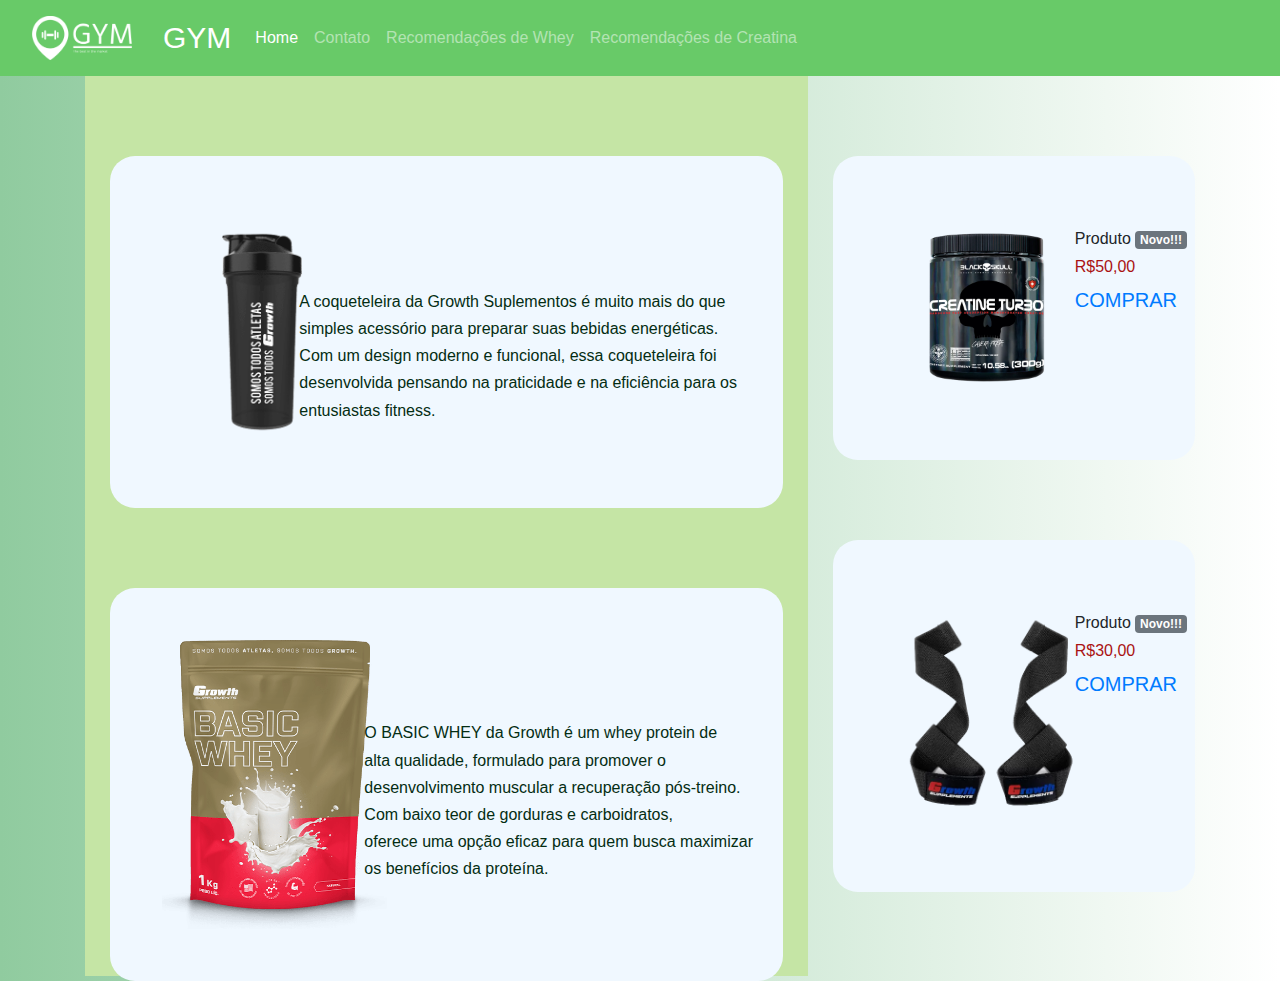
<file: index.html>
<!DOCTYPE html>
<html lang="pt-BR">

<head>
    <meta charset="UTF-8">
    <meta name="viewport" content="width=device-width, initial-scale=1.0">

    <link rel="stylesheet" href="https://cdn.jsdelivr.net/npm/bootstrap@4.3.1/dist/css/bootstrap.min.css"
        integrity="sha384-ggOyR0iXCbMQv3Xipma34MD+dH/1fQ784/j6cY/iJTQUOhcWr7x9JvoRxT2MZw1T" crossorigin="anonymous">
    <script src="https://code.jquery.com/jquery-3.3.1.slim.min.js"
        integrity="sha384-q8i/X+965DzO0rT7abK41JStQIAqVgRVzpbzo5smXKp4YfRvH+8abtTE1Pi6jizo"
        crossorigin="anonymous"></script>
    <script src="https://cdn.jsdelivr.net/npm/popper.js@1.14.7/dist/umd/popper.min.js"
        integrity="sha384-UO2eT0CpHqdSJQ6hJty5KVphtPhzWj9WO1clHTMGa3JDZwrnQq4sF86dIHNDz0W1"
        crossorigin="anonymous"></script>
    <script src="https://cdn.jsdelivr.net/npm/bootstrap@4.3.1/dist/js/bootstrap.min.js"
        integrity="sha384-JjSmVgyd0p3pXB1rRibZUAYoIIy6OrQ6VrjIEaFf/nJGzIxFDsf4x0xIM+B07jRM"
        crossorigin="anonymous"></script>

    <link rel="stylesheet" href="css/Index.css">
    <title>Home</title>
</head>

<body>

    <nav class="navbar navbar-expand-lg navbar-dark" style="background-color:rgb(104, 202, 104); ">
        <!-- Just an image -->
        <nav class="navbar navbar-dark">
            <img src="imgs/logo/gym-high-resolution-logo-white-transparent.png" width="100px" alt="">
            </a>
        </nav>
        <div class="container-fluid">
            <a class="navbar-brand" href="#" style="font-size: 30px; ">GYM</a>
            <button class="navbar-toggler" type="button" data-bs-toggle="collapse"
                data-bs-target="#navbarSupportedContent" aria-controls="navbarSupportedContent" aria-expanded="false"
                aria-label="Toggle navigation">
                <span class="navbar-toggler-icon"></span>
            </button>
            <div class="collapse navbar-collapse" id="navbarSupportedContent">
                <ul class="navbar-nav me-auto mb-2 mb-lg-0">
                    <li class="nav-item">
                        <a class="nav-link active" aria-current="page" href="index.html">Home</a>
                    </li>
                    <li class="nav-item">
                        <a class="nav-link" href="contatos.html">Contato</a>
                    </li>
                    <li class="nav-item">
                        <a class="nav-link" href="whey.html">Recomendações de Whey</a>
                    </li>
                    <li class="nav-item">
                        <a class="nav-link" href="creatina.html">Recomendações de Creatina</a>
                    </li>
                </ul>
            </div>
        </div>
    </nav>
    </head>

    <body>
        <div class="container">


            <div class="left" style="background-color: rgb(197, 229, 165);">
                <div class="test" style="padding-left: 25px; padding-right: 25px;">
                    <div class="pop">
                        <div class="img">
                            <img src="imgs/Products/left/coqueteleira-removebg-preview.png" style="  text-align: center;
                            padding: 50px;
                            width: 300px;">
                        </div>
                        <div class="text" style="color: rgb(4, 45, 19);">
                            <h6>A coqueteleira da Growth Suplementos é muito mais do que
                            </h6>
                            <h6>simples acessório para preparar suas bebidas energéticas.
                            </h6>
                            <h6> Com um design moderno e funcional, essa coqueteleira foi
                                <h6>desenvolvida pensando na praticidade e na eficiência para os
                                    <h6>entusiastas fitness.</h6>
                                </h6>
                            </h6>
                        </div>
                    </div>
                </div>
                <div class="test" style="padding-left: 25px; padding-right: 25px;">
                    <div class="pop">
                        <div class="img">
                            <img src="imgs/Products/left/img-product.png" class="imgProducts" style="width: 325px;">
                        </div>
                        <div class="text" style="color: rgb(4, 45, 19); padding-left: 85px;">

                            <h6>
                                O BASIC WHEY da Growth é um whey protein de
                            </h6>
                            <H6>
                                alta qualidade, formulado para promover o
                            </H6>
                            <H6>
                                desenvolvimento muscular a recuperação pós-treino.
                            </h6>
                            <h6>
                                Com baixo teor de gorduras e carboidratos,
                            </h6>
                            <h6>
                                oferece uma opção eficaz para quem busca maximizar
                            </h6>
                            <h6>
                                os benefícios da proteína.
                            </h6>


                            </h6>
                        </div>
                    </div>
                </div>


            </div>

            <div class="right" style="padding-left: 25px;">
                <div>
                    <div class="test">
                        <div class="p">
                            <div class="img">
                                <img src="imgs/Products/right/creatine turbo-PhotoRoom.png-PhotoRoom.png"
                                    class="imgProducts">
                            </div>
                            <div class="text" style="padding-left: 150px;">
                                <h6>Produto <span class="badge badge-secondary">Novo!!!</span></h6>
                                <h6 style="color: rgb(170, 19, 19);">R$50,00</h6>
                                <a style="text-decoration: none;"
                                    href="https://www.blackskullusa.com.br/creatine-turbo--300g/p">COMPRAR</a>
                            </div>
                        </div>
                    </div>
                    <div class="test">
                        <div class="p">
                            <div class="img">
                                <img src="imgs/Products/right/strap-PhotoRoom.png-PhotoRoom.png" class="imgProducts">
                            </div>
                            <div class="text" style="padding-left: 150px;">
                                <h6>Produto <span class="badge badge-secondary">Novo!!!</span></h6>
                                <h6 style="color:rgb(170, 19, 19)">R$30,00</h6>
                                <a style="text-decoration: none;"
                                    href="https://www.gsuplementos.com.br/fita-strap-faixa-growth-par-growth-supplements">COMPRAR</a>
                            </div>
                        </div>
                    </div>

                </div>
            </div>
        </div>

    </body>

</html>
</file>
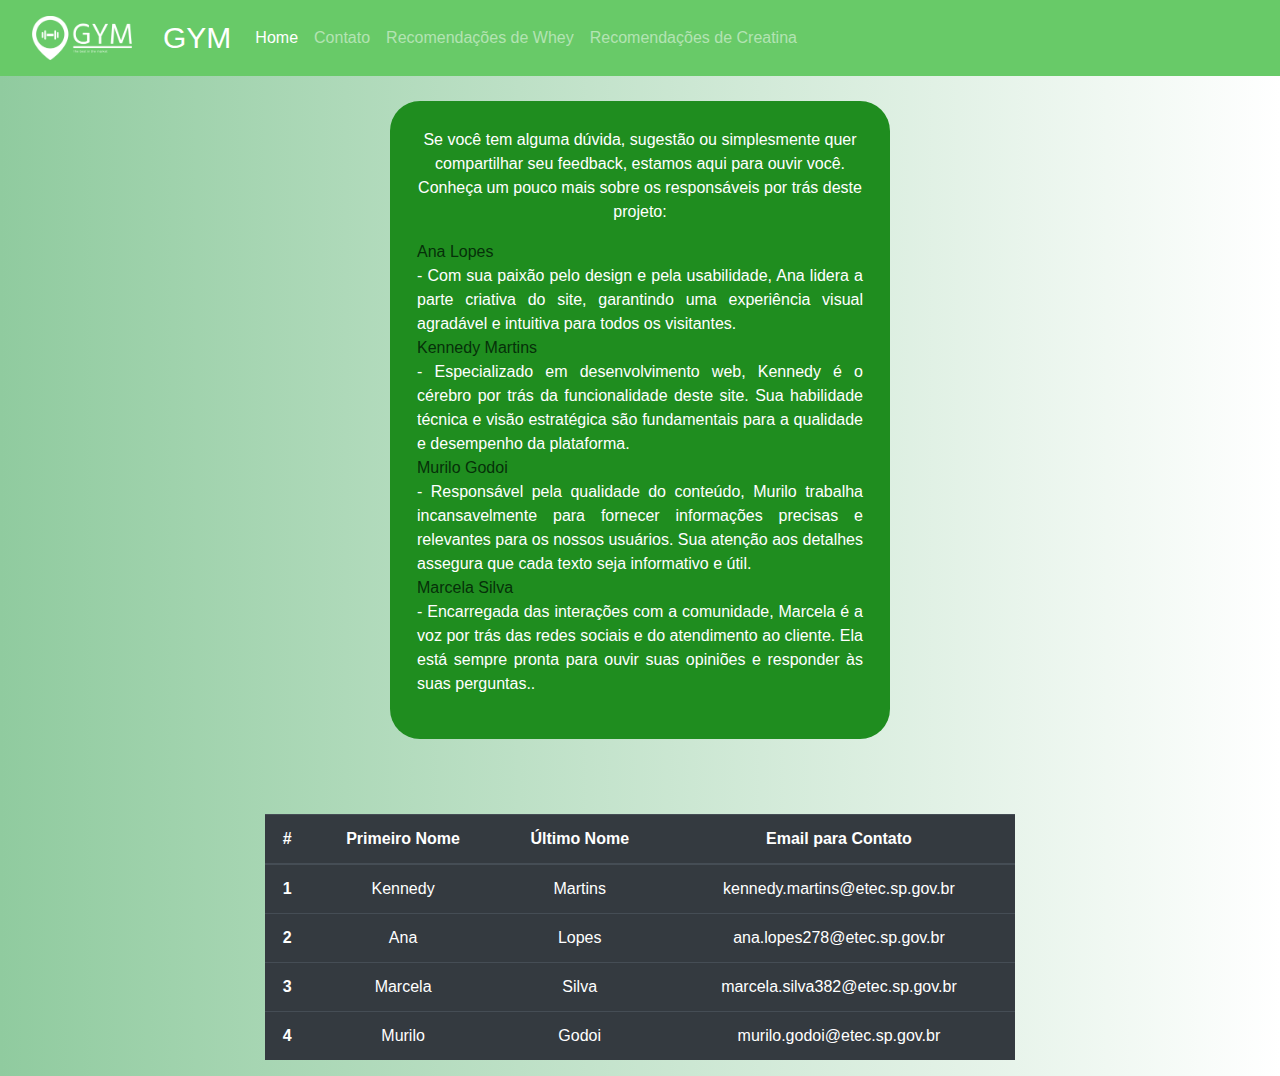
<file: contatos.html>
<!DOCTYPE html>
<html lang="pt-BR">

<head>
    <meta charset="UTF-8">
    <meta name="viewport" content="width=device-width, initial-scale=1.0">
    <link rel="stylesheet" href="https://cdn.jsdelivr.net/npm/bootstrap@4.3.1/dist/css/bootstrap.min.css"
        integrity="sha384-ggOyR0iXCbMQv3Xipma34MD+dH/1fQ784/j6cY/iJTQUOhcWr7x9JvoRxT2MZw1T" crossorigin="anonymous">
    <script src="https://code.jquery.com/jquery-3.3.1.slim.min.js"
        integrity="sha384-q8i/X+965DzO0rT7abK41JStQIAqVgRVzpbzo5smXKp4YfRvH+8abtTE1Pi6jizo"
        crossorigin="anonymous"></script>
    <script src="https://cdn.jsdelivr.net/npm/popper.js@1.14.7/dist/umd/popper.min.js"
        integrity="sha384-UO2eT0CpHqdSJQ6hJty5KVphtPhzWj9WO1clHTMGa3JDZwrnQq4sF86dIHNDz0W1"
        crossorigin="anonymous"></script>
    <script src="https://cdn.jsdelivr.net/npm/bootstrap@4.3.1/dist/js/bootstrap.min.js"
        integrity="sha384-JjSmVgyd0p3pXB1rRibZUAYoIIy6OrQ6VrjIEaFf/nJGzIxFDsf4x0xIM+B07jRM"
        crossorigin="anonymous"></script>

    <link rel="stylesheet" href="css/Index.css">

    <title>Contatos</title>

    <nav class="navbar navbar-expand-lg navbar-dark" style="background-color:rgb(104, 202, 104); ">
        <!-- Just an image -->
        <nav class="navbar navbar-dark">
            <img src="imgs/logo/gym-high-resolution-logo-white-transparent.png" width="100px" alt="">
            </a>
        </nav>
        <div class="container-fluid">
            <a class="navbar-brand" href="#" style="font-size: 30px; ">GYM</a>
            <button class="navbar-toggler" type="button" data-bs-toggle="collapse"
                data-bs-target="#navbarSupportedContent" aria-controls="navbarSupportedContent" aria-expanded="false"
                aria-label="Toggle navigation">
                <span class="navbar-toggler-icon"></span>
            </button>
            <div class="collapse navbar-collapse" id="navbarSupportedContent">
                <ul class="navbar-nav me-auto mb-2 mb-lg-0">
                    <li class="nav-item">
                        <a class="nav-link active" aria-current="page" href="index.html">Home</a>
                    </li>
                    <li class="nav-item">
                        <a class="nav-link" href="contatos.html">Contato
                        </a>
                    </li>
                    <li class="nav-item">
                        <a class="nav-link" href="whey.html">Recomendações de Whey</a>
                    </li>
                    <li class="nav-item">
                        <a class="nav-link" href="creatina.html">Recomendações de Creatina</a>
                    </li>
                </ul>
                </ul>
            </div>
        </div>
    </nav>
</head>

<body>
    <center>

        <div style="padding-top: 25px;">
            <div
                style="border: 2px transparent solid; width: 500px; padding: 25px;background-color: rgb(31, 141, 31); border-radius: 30px;">
                <p style="color: white;">Se você tem alguma dúvida, sugestão ou simplesmente quer compartilhar seu
                    feedback, estamos aqui para ouvir você. Conheça um pouco mais sobre os responsáveis por trás deste
                    projeto:
                    <br>
                <div style="text-align: justify; color: white;">
                    <div style="color: rgb(6, 48, 9)">Ana Lopes</div> - Com sua paixão pelo design e pela usabilidade,
                    Ana lidera a parte criativa do
                    site,
                    garantindo uma experiência visual agradável e intuitiva para todos os visitantes.
                    <br>
                    <div style="color: rgb(6, 48, 9)">Kennedy Martins </div>- Especializado em desenvolvimento web,
                    Kennedy é o cérebro por trás da
                    funcionalidade deste site. Sua habilidade técnica e visão estratégica são fundamentais para a
                    qualidade e desempenho da plataforma.
                    <br>
                    <div style="color: rgb(6, 48, 9)">Murilo Godoi</div> - Responsável pela qualidade do conteúdo,
                    Murilo trabalha incansavelmente
                    para fornecer
                    informações precisas e relevantes para os nossos usuários. Sua atenção aos detalhes assegura que
                    cada texto seja informativo e útil.
                    <br>
                    <div style="color: rgb(6, 48, 9)">Marcela Silva</div>- Encarregada das interações com a comunidade,
                    Marcela é a voz por trás das
                    redes
                    sociais e do atendimento ao cliente. Ela está sempre pronta para ouvir suas opiniões e responder às
                    suas perguntas..
                </div>
                </p>
            </div>
        </div>
        <div style="width: 750px; text-align: center; align: center; padding-top: 75px; ">
            <table class="table table-dark">
                <thead>
                    <tr>
                        <th scope="col">#</th>
                        <th scope="col">Primeiro Nome</th>
                        <th scope="col">Último Nome</th>
                        <th scope="col">Email para Contato</th>
                    </tr>
                </thead>
                <tbody>
                    <tr>
                        <th scope="row">1</th>
                        <td>Kennedy</td>
                        <td>Martins</td>
                        <td>kennedy.martins@etec.sp.gov.br</td>

                    </tr>
                    <tr>
                        <th scope="row">2</th>
                        <td>Ana</td>
                        <td>Lopes</td>
                        <td>ana.lopes278@etec.sp.gov.br</td>
                    </tr>
                    <tr>
                        <th scope="row">3</th>
                        <td>Marcela</td>
                        <td>Silva</td>
                        <td>marcela.silva382@etec.sp.gov.br</td>
                    </tr>
                    <tr>
                        <th scope="row">4</th>
                        <td>Murilo</td>
                        <td>Godoi</td>
                        <td>murilo.godoi@etec.sp.gov.br</td>
                    </tr>
                </tbody>
            </table>


    </center>

</body>

</html>
</file>
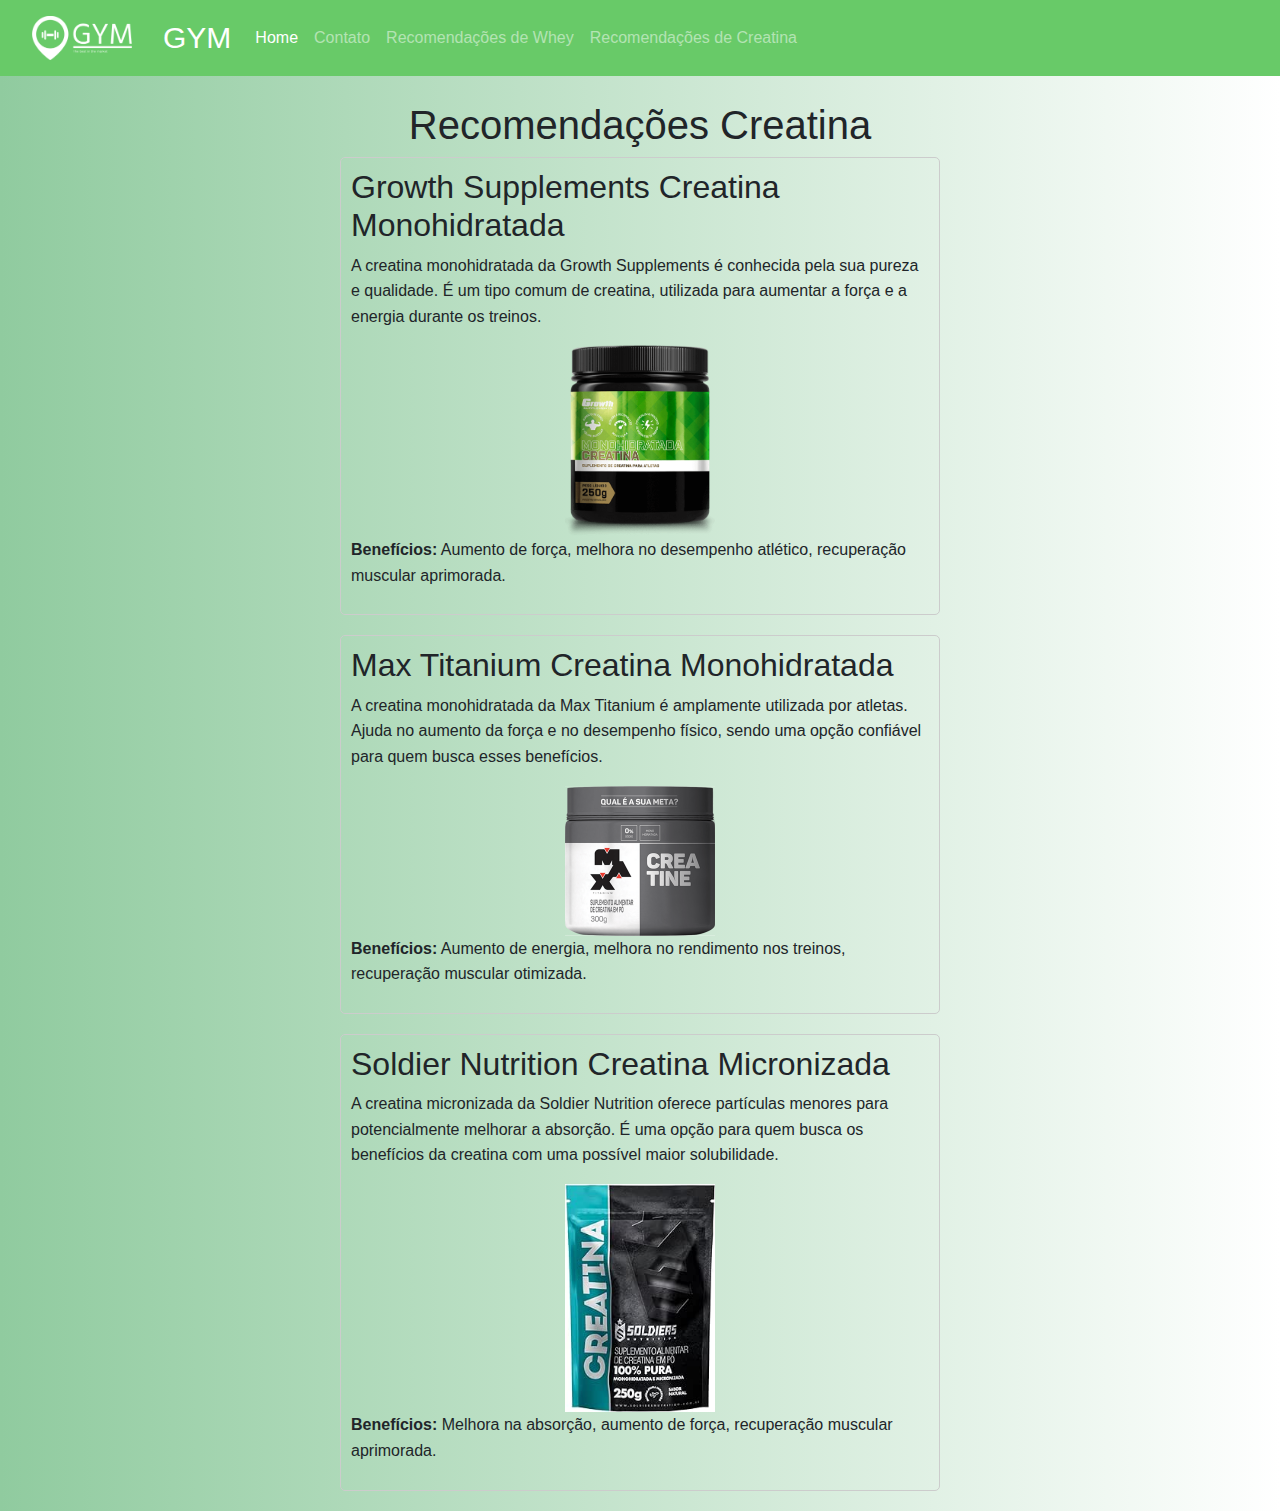
<file: creatina.html>
<!DOCTYPE html>
<html lang="pt-BR">

<head>
    <meta charset="UTF-8">
    <meta name="viewport" content="width=device-width, initial-scale=1.0">

    <link rel="stylesheet" href="https://cdn.jsdelivr.net/npm/bootstrap@4.3.1/dist/css/bootstrap.min.css"
        integrity="sha384-ggOyR0iXCbMQv3Xipma34MD+dH/1fQ784/j6cY/iJTQUOhcWr7x9JvoRxT2MZw1T" crossorigin="anonymous">
    <script src="https://code.jquery.com/jquery-3.3.1.slim.min.js"
        integrity="sha384-q8i/X+965DzO0rT7abK41JStQIAqVgRVzpbzo5smXKp4YfRvH+8abtTE1Pi6jizo"
        crossorigin="anonymous"></script>
    <script src="https://cdn.jsdelivr.net/npm/popper.js@1.14.7/dist/umd/popper.min.js"
        integrity="sha384-UO2eT0CpHqdSJQ6hJty5KVphtPhzWj9WO1clHTMGa3JDZwrnQq4sF86dIHNDz0W1"
        crossorigin="anonymous"></script>
    <script src="https://cdn.jsdelivr.net/npm/bootstrap@4.3.1/dist/js/bootstrap.min.js"
        integrity="sha384-JjSmVgyd0p3pXB1rRibZUAYoIIy6OrQ6VrjIEaFf/nJGzIxFDsf4x0xIM+B07jRM"
        crossorigin="anonymous"></script>

    <link rel="stylesheet" href="css/Index.css">
    <title>Home</title>
    <style>
        body {
            font-family: Arial, sans-serif;
        }

        h1 {
            text-align: center;
        }

        .recommendations {
            max-width: 600px;
            margin: 0 auto;
        }

        .recommendation-item {
            margin-bottom: 20px;
            border: 1px solid #ccc;
            padding: 10px;
            border-radius: 5px;
        }

        .recommendation-item h2 {
            margin-top: 0;
        }

        .recommendation-item p {
            line-height: 1.6;
        }
    </style>
</head>

<body>

    <nav class="navbar navbar-expand-lg navbar-dark" style="background-color:rgb(104, 202, 104); ">
        <!-- Just an image -->
        <nav class="navbar navbar-dark">
            <img src="imgs/logo/gym-high-resolution-logo-white-transparent.png" width="100px" alt="">
            </a>
        </nav>
        <div class="container-fluid">
            <a class="navbar-brand" href="#" style="font-size: 30px; ">GYM</a>
            <button class="navbar-toggler" type="button" data-bs-toggle="collapse"
                data-bs-target="#navbarSupportedContent" aria-controls="navbarSupportedContent" aria-expanded="false"
                aria-label="Toggle navigation">
                <span class="navbar-toggler-icon"></span>
            </button>
            <div class="collapse navbar-collapse" id="navbarSupportedContent">
                <ul class="navbar-nav me-auto mb-2 mb-lg-0">
                    <li class="nav-item">
                        <a class="nav-link active" aria-current="page" href="index.html">Home</a>
                    </li>
                    <li class="nav-item">
                        <a class="nav-link" href="contatos.html">Contato</a>
                    </li>
                    <li class="nav-item">
                        <a class="nav-link" href="whey.html">Recomendações de Whey</a>
                    </li>
                    <li class="nav-item">
                        <a class="nav-link" href="creatina.html">Recomendações de Creatina</a>
                    </li>
                </ul>
            </div>
        </div>
    </nav>

    <div class="recommendations" style="padding-top: 25px;">
        <h1>Recomendações Creatina </h1>
        <div class="recommendation-item">
            <h2>Growth Supplements Creatina Monohidratada</h2>
            <p>A creatina monohidratada da Growth Supplements é conhecida pela sua pureza e qualidade. É um tipo comum
                de creatina, utilizada para aumentar a força e a energia durante os treinos.</p>
                <center><img src="imgs/creatina/creatina-monohidratada-growth.png" width="150px"></center>
            <p><strong>Benefícios:</strong> Aumento de força, melhora no desempenho atlético, recuperação muscular
                aprimorada.</p>
        </div>

        <div class="recommendation-item">
            <h2>Max Titanium Creatina Monohidratada</h2>
            <p>A creatina monohidratada da Max Titanium é amplamente utilizada por atletas. Ajuda no aumento da força e
                no desempenho físico, sendo uma opção confiável para quem busca esses benefícios.</p>
                <center><img src="imgs/creatina/max.png" width="150px"></center>
            <p><strong>Benefícios:</strong> Aumento de energia, melhora no rendimento nos treinos, recuperação muscular
                otimizada.</p>
        </div>

        <div class="recommendation-item">
            <h2>Soldier Nutrition Creatina Micronizada</h2>
            <p>A creatina micronizada da Soldier Nutrition oferece partículas menores para potencialmente melhorar a
                absorção. É uma opção para quem busca os benefícios da creatina com uma possível maior solubilidade.</p>
                <center><img src="imgs/creatina/soldiers.jpg" width="150px"></center>
            <p><strong>Benefícios:</strong> Melhora na absorção, aumento de força, recuperação muscular aprimorada.</p>
        </div>
    </div>
</body>
</head>
</file>
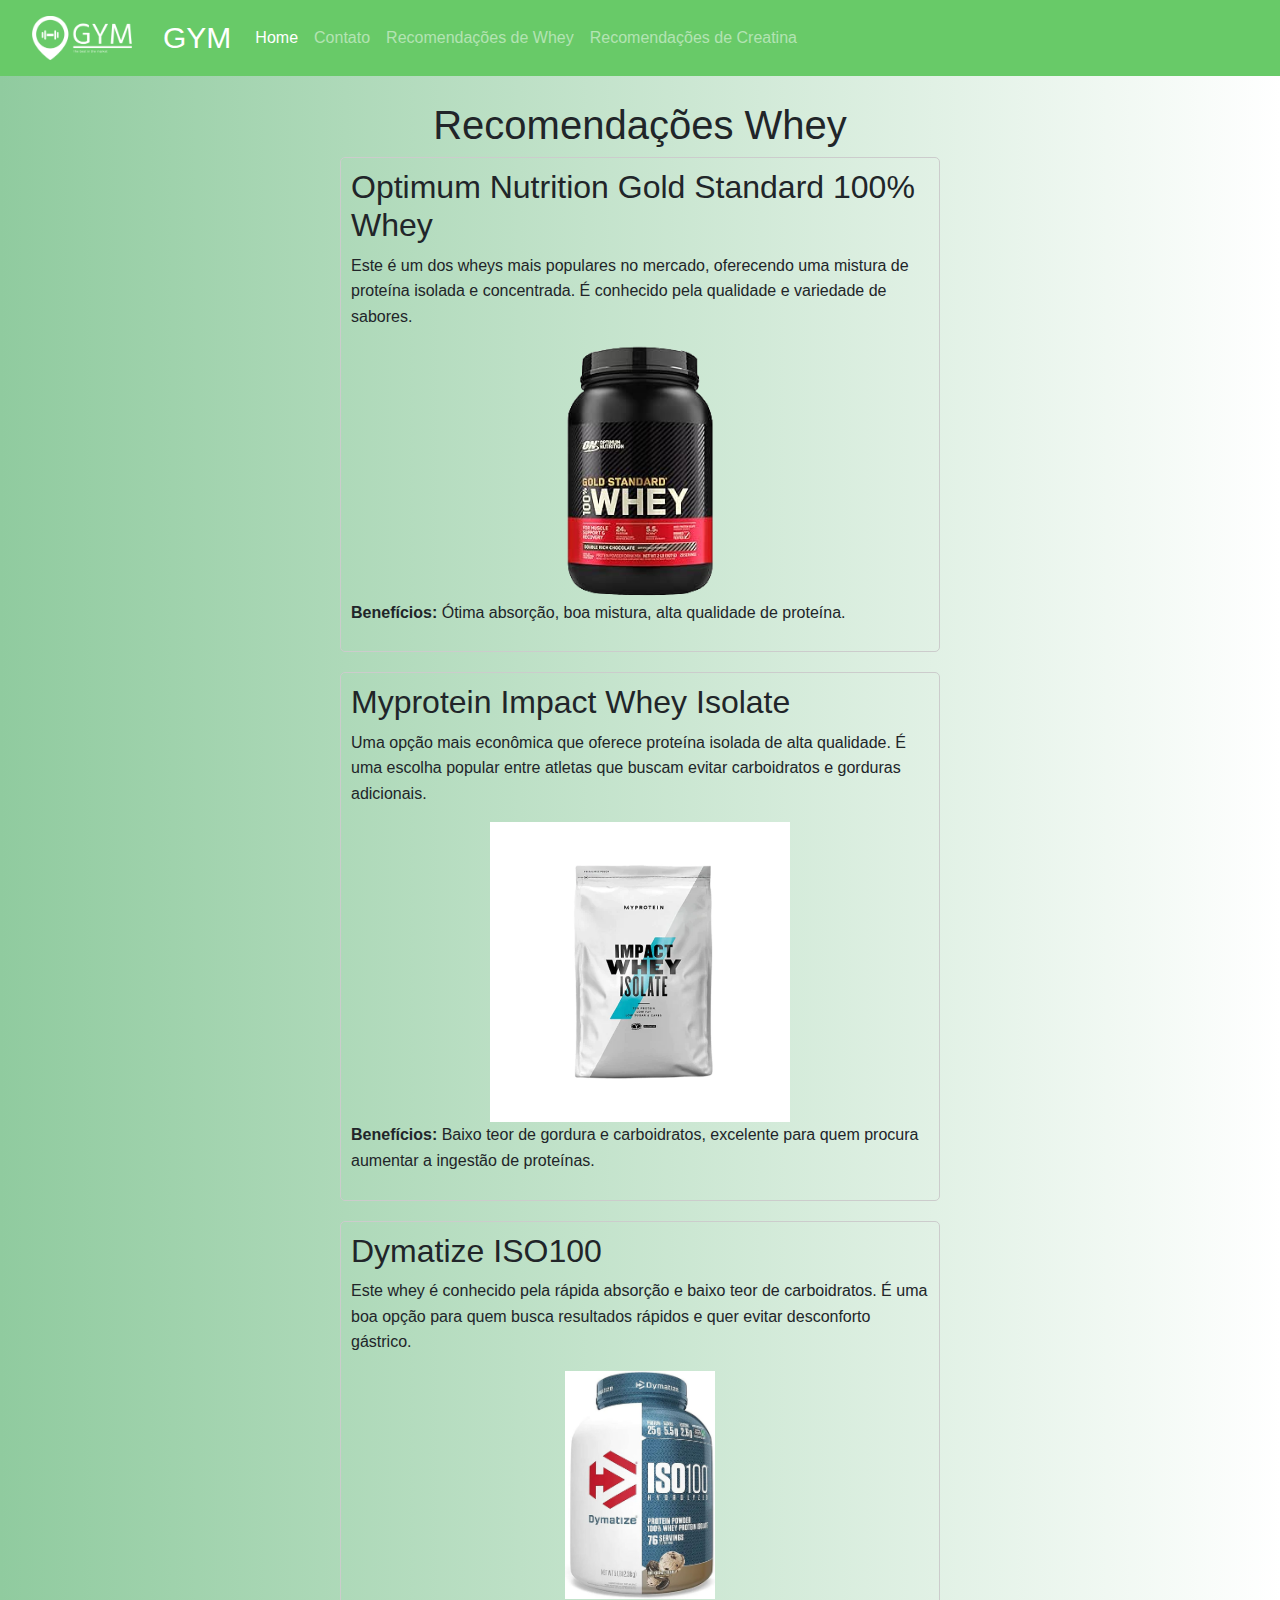
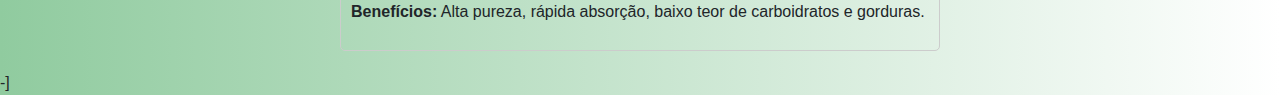
<file: whey.html>
<!DOCTYPE html>
<html lang="pt-br">

<head>
    <meta charset="UTF-8">
    <title>Recomendações de Whey Protein</title>

    <link rel="stylesheet" href="https://cdn.jsdelivr.net/npm/bootstrap@4.3.1/dist/css/bootstrap.min.css"
        integrity="sha384-ggOyR0iXCbMQv3Xipma34MD+dH/1fQ784/j6cY/iJTQUOhcWr7x9JvoRxT2MZw1T" crossorigin="anonymous">
    <script src="https://code.jquery.com/jquery-3.3.1.slim.min.js"
        integrity="sha384-q8i/X+965DzO0rT7abK41JStQIAqVgRVzpbzo5smXKp4YfRvH+8abtTE1Pi6jizo"
        crossorigin="anonymous"></script>
    <script src="https://cdn.jsdelivr.net/npm/popper.js@1.14.7/dist/umd/popper.min.js"
        integrity="sha384-UO2eT0CpHqdSJQ6hJty5KVphtPhzWj9WO1clHTMGa3JDZwrnQq4sF86dIHNDz0W1"
        crossorigin="anonymous"></script>
    <script src="https://cdn.jsdelivr.net/npm/bootstrap@4.3.1/dist/js/bootstrap.min.js"
        integrity="sha384-JjSmVgyd0p3pXB1rRibZUAYoIIy6OrQ6VrjIEaFf/nJGzIxFDsf4x0xIM+B07jRM"
        crossorigin="anonymous"></script>

    <link rel="stylesheet" href="css/Index.css">
    <style>
        body {
            font-family: Arial, sans-serif;
        }

        h1 {
            text-align: center;
        }

        .recommendations {
            max-width: 600px;
            margin: 0 auto;
        }

        .recommendation-item {
            margin-bottom: 20px;
            border: 1px solid #ccc;
            padding: 10px;
            border-radius: 5px;
        }

        .recommendation-item h2 {
            margin-top: 0;
        }

        .recommendation-item p {
            line-height: 1.6;
        }
    </style>
</head>

<body>
    <nav class="navbar navbar-expand-lg navbar-dark" style="background-color:rgb(104, 202, 104); ">
        <!-- Just an image -->
        <nav class="navbar navbar-dark">
            <img src="imgs/logo/gym-high-resolution-logo-white-transparent.png" width="100px" alt="">
            </a>
        </nav>
        <div class="container-fluid">
            <a class="navbar-brand" href="#" style="font-size: 30px; ">GYM</a>
            <button class="navbar-toggler" type="button" data-bs-toggle="collapse"
                data-bs-target="#navbarSupportedContent" aria-controls="navbarSupportedContent" aria-expanded="false"
                aria-label="Toggle navigation">
                <span class="navbar-toggler-icon"></span>
            </button>
            <div class="collapse navbar-collapse" id="navbarSupportedContent">
                <ul class="navbar-nav me-auto mb-2 mb-lg-0">
                    <li class="nav-item">
                        <a class="nav-link active" aria-current="page" href="index.html">Home</a>
                    </li>
                    <li class="nav-item">
                        <a class="nav-link" href="contatos.html">Contato</a>
                    </li>
                    <li class="nav-item">
                        <a class="nav-link" href="whey.html">Recomendações de Whey</a>
                    </li>
                    <li class="nav-item">
                        <a class="nav-link" href="creatina.html">Recomendações de Creatina</a>
                    </li>
                </ul>
            </div>
        </div>
    </nav>
    </head>
    <h1 style="padding-top: 25px;">Recomendações Whey </h1>
    <div class="recommendations">
        <div class="recommendation-item">
            <h2>Optimum Nutrition Gold Standard 100% Whey</h2>
            <p>Este é um dos wheys mais populares no mercado, oferecendo uma mistura de proteína isolada e concentrada.
                É conhecido pela qualidade e variedade de sabores.</p>
            <center><img src="imgs/whey/nutrition-transformed.png" width="150px"></center>
            <p><strong>Benefícios:</strong> Ótima absorção, boa mistura, alta qualidade de proteína.</p>
        </div>

        <div class="recommendation-item">
            <h2>Myprotein Impact Whey Isolate</h2>
            <p>Uma opção mais econômica que oferece proteína isolada de alta qualidade. É uma escolha popular entre
                atletas que buscam evitar carboidratos e gorduras adicionais.</p>
            <center><img src="imgs/whey/61pkdEj1uwL_592x592.webp" width="300px"></center>
            <p><strong>Benefícios:</strong> Baixo teor de gordura e carboidratos, excelente para quem procura aumentar a
                ingestão de proteínas.</p>
        </div>

        <div class="recommendation-item">
            <h2>Dymatize ISO100</h2>
            <p>Este whey é conhecido pela rápida absorção e baixo teor de carboidratos. É uma boa opção para quem busca
                resultados rápidos e quer evitar desconforto gástrico.</p>
            <center><img src="imgs/whey/iso.jpg" width="150px"></center>
            <p><strong>Benefícios:</strong> Alta pureza, rápida absorção, baixo teor de carboidratos e gorduras.</p>
        </div>
    </div>-]
</body>
</body>

</html>
</file>
<file: css/Index.css>
.container {
  display: flex;
  flex-direction: row;
  height: 100vh;
}

.left {
  flex: 2;
  background-image: linear-gradient(to right, rgb(62, 166, 84, white));
}

.right {
  flex: 1;
  background-image: linear-gradient(to right, rgb(62, 166, 84, white));
}

body {
  background-image: linear-gradient(to right, #90cb9f, white);
}

.imgProducts {
  text-align: center;
  padding: 50px;
  width: 300px;
}

*/ test by side a side a img and text */ 

.imgsText {
  text-align: justify;
}

.test {
  padding-top: 80px;
  display: flex;
  align-items: center;
  justify-content: center;
}

.img {
  max-width: 25%;
  max-height: 15%;
  float: left;
}

.text {
  font-size: 20px;
  padding-left: 20px;
  padding-top: 20%;
  float: left;
}

.p {
  background-color: aliceblue;
  border: 2.5px solid transparent;
  border-radius: 25px;
}

.pop {
  background-color: aliceblue;
  border: 2.5px solid transparent;
  border-radius: 25px;
}
</file>
